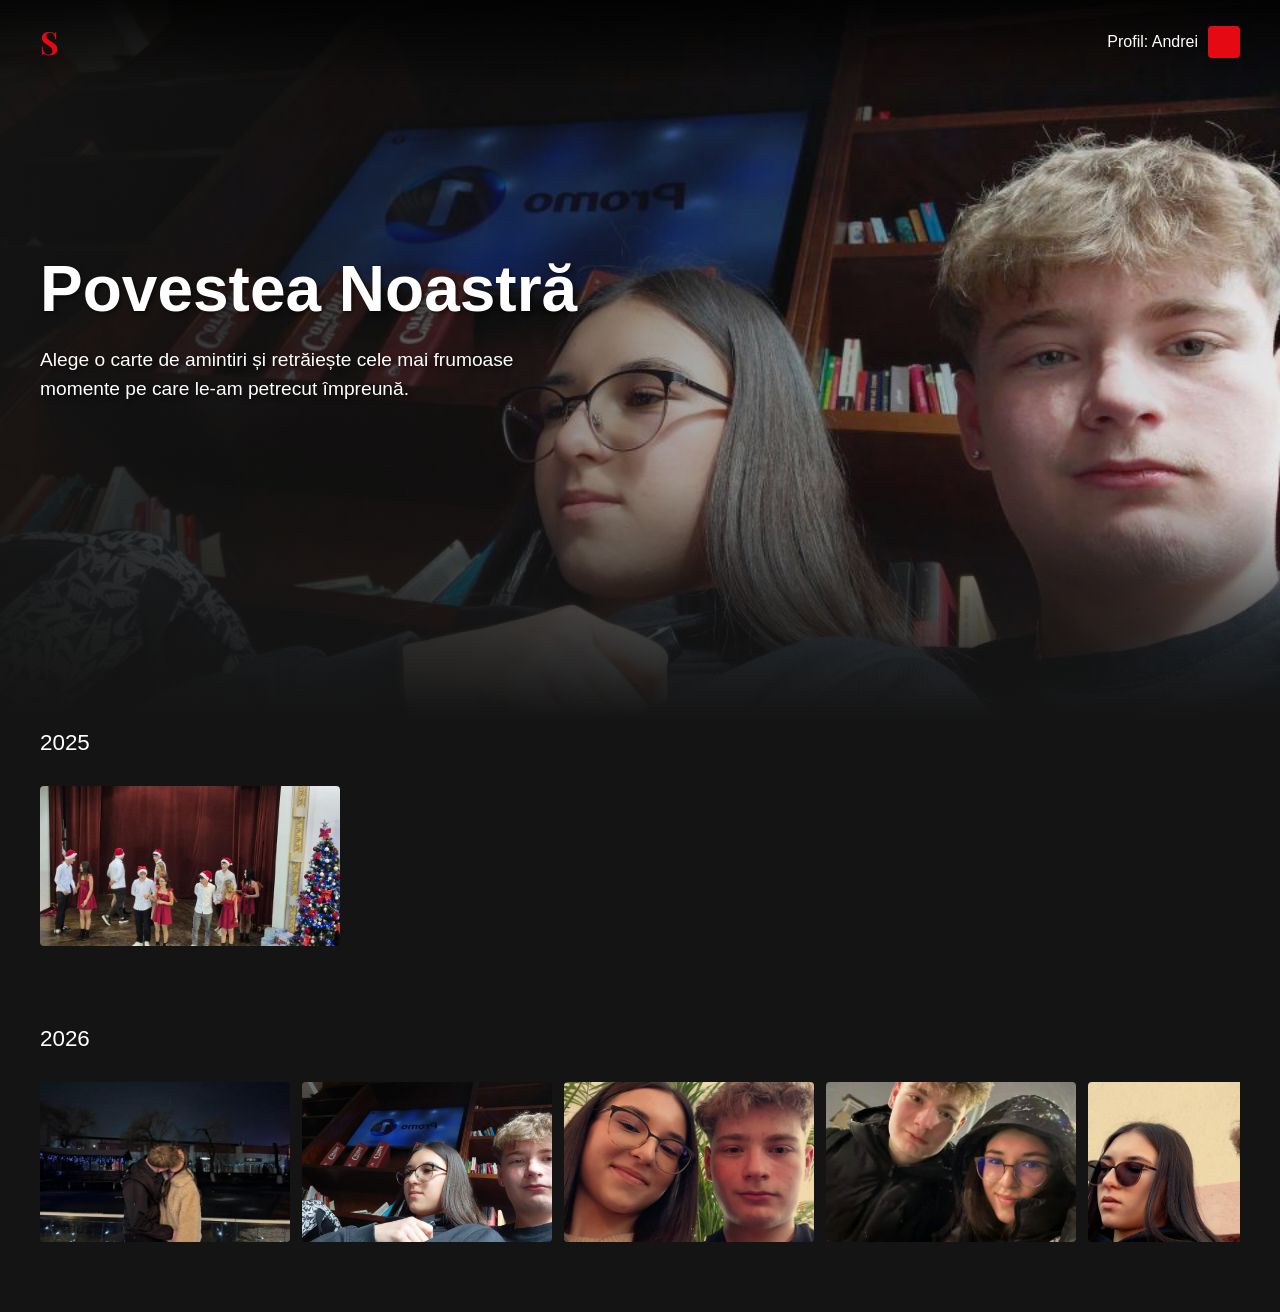
<file: index.html>
﻿<!DOCTYPE html>
<html lang="ro">
<head>
    <meta charset="UTF-8">
    <meta name="viewport" content="width=device-width, initial-scale=1.0">
    <title>Sonia & Andrei - Amintirile Noastre</title>
    <link rel="stylesheet" href="netflix.css">
    <link rel="preconnect" href="https://fonts.googleapis.com">
    <link rel="preconnect" href="https://fonts.gstatic.com" crossorigin>
    <link href="https://fonts.googleapis.com/css2?family=Netflix+Sans:wght@400;500;700&family=Playfair+Display:wght@700&display=swap" rel="stylesheet">
</head>
<body>

<div id="intro-container" class="intro-container">
<!-- Edit the letter attr to: N, E, T, F, L, I or X -->
   <netflixintro letter="N">
    <div class="helper-1">
      <div class="effect-brush">
        <span class="fur-31"></span>
        <span class="fur-30"></span>
        <span class="fur-29"></span>
        <span class="fur-28"></span>
        <span class="fur-27"></span>
        <span class="fur-26"></span>
        <span class="fur-25"></span>
        <span class="fur-24"></span>
        <span class="fur-23"></span>
        <span class="fur-22"></span>
        <span class="fur-21"></span>
        <span class="fur-20"></span>
        <span class="fur-19"></span>
        <span class="fur-18"></span>
        <span class="fur-17"></span>
        <span class="fur-16"></span>
        <span class="fur-15"></span>
        <span class="fur-14"></span>
        <span class="fur-13"></span>
        <span class="fur-12"></span>
        <span class="fur-11"></span>
        <span class="fur-10"></span>
        <span class="fur-9"></span>
        <span class="fur-8"></span>
        <span class="fur-7"></span>
        <span class="fur-6"></span>
        <span class="fur-5"></span>
        <span class="fur-4"></span>
        <span class="fur-3"></span>
        <span class="fur-2"></span>
        <span class="fur-1"></span>
      </div>
      <div class="effect-lumieres">
        <span class="lamp-1"></span>
        <span class="lamp-2"></span>
        <span class="lamp-3"></span>
        <span class="lamp-4"></span>
        <span class="lamp-5"></span>
        <span class="lamp-6"></span>
        <span class="lamp-7"></span>
        <span class="lamp-8"></span>
        <span class="lamp-9"></span>
        <span class="lamp-10"></span>
        <span class="lamp-11"></span>
        <span class="lamp-12"></span>
        <span class="lamp-13"></span>
        <span class="lamp-14"></span>
        <span class="lamp-15"></span>
        <span class="lamp-16"></span>
        <span class="lamp-17"></span>
        <span class="lamp-18"></span>
        <span class="lamp-19"></span>
        <span class="lamp-20"></span>
        <span class="lamp-21"></span>
        <span class="lamp-22"></span>
        <span class="lamp-23"></span>
        <span class="lamp-24"></span>
        <span class="lamp-25"></span>
        <span class="lamp-26"></span>
        <span class="lamp-27"></span>
        <span class="lamp-28"></span>
      </div>
    </div>
    <div class="helper-2">
      <div class="effect-brush">
        <span class="fur-31"></span>
        <span class="fur-30"></span>
        <span class="fur-29"></span>
        <span class="fur-28"></span>
        <span class="fur-27"></span>
        <span class="fur-26"></span>
        <span class="fur-25"></span>
        <span class="fur-24"></span>
        <span class="fur-23"></span>
        <span class="fur-22"></span>
        <span class="fur-21"></span>
        <span class="fur-20"></span>
        <span class="fur-19"></span>
        <span class="fur-18"></span>
        <span class="fur-17"></span>
        <span class="fur-16"></span>
        <span class="fur-15"></span>
        <span class="fur-14"></span>
        <span class="fur-13"></span>
        <span class="fur-12"></span>
        <span class="fur-11"></span>
        <span class="fur-10"></span>
        <span class="fur-9"></span>
        <span class="fur-8"></span>
        <span class="fur-7"></span>
        <span class="fur-6"></span>
        <span class="fur-5"></span>
        <span class="fur-4"></span>
        <span class="fur-3"></span>
        <span class="fur-2"></span>
        <span class="fur-1"></span>
      </div>
    </div>
    <div class="helper-3">
      <div class="effect-brush">
        <span class="fur-31"></span>
        <span class="fur-30"></span>
        <span class="fur-29"></span>
        <span class="fur-28"></span>
        <span class="fur-27"></span>
        <span class="fur-26"></span>
        <span class="fur-25"></span>
        <span class="fur-24"></span>
        <span class="fur-23"></span>
        <span class="fur-22"></span>
        <span class="fur-21"></span>
        <span class="fur-20"></span>
        <span class="fur-19"></span>
        <span class="fur-18"></span>
        <span class="fur-17"></span>
        <span class="fur-16"></span>
        <span class="fur-15"></span>
        <span class="fur-14"></span>
        <span class="fur-13"></span>
        <span class="fur-12"></span>
        <span class="fur-11"></span>
        <span class="fur-10"></span>
        <span class="fur-9"></span>
        <span class="fur-8"></span>
        <span class="fur-7"></span>
        <span class="fur-6"></span>
        <span class="fur-5"></span>
        <span class="fur-4"></span>
        <span class="fur-3"></span>
        <span class="fur-2"></span>
        <span class="fur-1"></span>
      </div>
    </div>
    <div class="helper-4">
      <div class="effect-brush">
        <span class="fur-31"></span>
        <span class="fur-30"></span>
        <span class="fur-29"></span>
        <span class="fur-28"></span>
        <span class="fur-27"></span>
        <span class="fur-26"></span>
        <span class="fur-25"></span>
        <span class="fur-24"></span>
        <span class="fur-23"></span>
        <span class="fur-22"></span>
        <span class="fur-21"></span>
        <span class="fur-20"></span>
        <span class="fur-19"></span>
        <span class="fur-18"></span>
        <span class="fur-17"></span>
        <span class="fur-16"></span>
        <span class="fur-15"></span>
        <span class="fur-14"></span>
        <span class="fur-13"></span>
        <span class="fur-12"></span>
        <span class="fur-11"></span>
        <span class="fur-10"></span>
        <span class="fur-9"></span>
        <span class="fur-8"></span>
        <span class="fur-7"></span>
        <span class="fur-6"></span>
        <span class="fur-5"></span>
        <span class="fur-4"></span>
        <span class="fur-3"></span>
        <span class="fur-2"></span>
        <span class="fur-1"></span>
      </div>
    </div>
  </netflixintro>
</div>


    <!-- Main Content (Netflix Menu) -->
    <div id="main-content" class="main-content hidden">
        <!-- Navbar -->
        <header class="navbar">
            <a href="book1.html" class="nav-logo">S</a>
            <div class="nav-profile">
                <span>Profil: Andrei</span>
                <div class="profile-icon"></div>
            </div>
        </header>

        <!-- Hero Section -->
        <div class="hero">
            <div class="hero-content">
                <h1 class="hero-title">Povestea Noastră</h1>
                <p class="hero-description">Alege o carte de amintiri și retrăiește cele mai frumoase momente pe care le-am petrecut împreună.</p>
            </div>
            <div class="hero-fade-bottom"></div>
        </div>

        <!-- Cards Section -->
        <!-- Row 2025 -->
        <div class="row">
            <h2 class="row-title">2025</h2>
            <div class="cards-container">
                <div class="movie-card">
                    <img src="poza5.jpg" alt="19.XII.2025" class="card-img">
                    <div class="card-info">
                        <h3>Primul Craciun</h3>
                        <p class="match-score">19.XII.2025</p>
                        <p class="memory-text">Încă de la început am simțit că între noi e ceva ce nu se întâlnește la tot pasul. Ne-am învățat unul pe altul cu răbdare, trecând prin toate...</p>
                    </div>
                </div>
            </div>
        </div>

        <!-- Row 2026 -->
        <div class="row">
            <h2 class="row-title">2026</h2>
            <div class="cards-container">
                <div class="movie-card">
                    <img src="poza1.jpg" alt="23.I.2026" class="card-img">
                    <div class="card-info">
                        <h3>Un nou inceput</h3>
                        <p class="match-score">23.I.2026</p>
                        <p class="memory-text">Îmi aduc aminte cu drag și acum de momentele astea minunate ale noastre. Mă uit la pozele noastre și realizez cât de mult contează clipele astea mici pentru mine care imi amintesc ca locul meu preferat este langa tine.</p>
                    </div>
                </div>
                <div class="movie-card">
                    <img src="poza2.jpg" alt="12.II.2026" class="card-img">
                    <div class="card-info">
                        <h3>Locul meu preferat</h3>
                        <p class="match-score">12.II.2026</p>
                        <p class="memory-text">Nu contează neapărat unde suntem sau ce facem, ci faptul că suntem împreună. Tu ești "acasă" pentru mine.</p>
                    </div>
                </div>
                <div class="movie-card">
                    <img src="poza3.jpg" alt="13.II.2026" class="card-img">
                    <div class="card-info">
                        <h3>Doar noi doi</h3>
                        <p class="match-score">13.II.2026</p>
                        <p class="memory-text">Te iubesc, Sonia! Mai mult ca ieri, dar clar mai puțin ca mâine! ❤️</p>
                    </div>
                </div>
                <div class="movie-card">
                    <img src="poza4.jpg" alt="20.II.2026" class="card-img">
                    <div class="card-info">
                        <h3>Viitorul nostru</h3>
                        <p class="match-score">20.II.2026</p>
                        <p class="memory-text">Și povestea continuă... Abia aștept să umplem cartea cu amintiri.</p>
                    </div>
                </div>
                
                
                <div class="movie-card">
                    <img src="poza8.jpg" alt="Poza 8" class="card-img">
                    <div class="card-info">
                        <h3>Amintire noua</h3>
                        <p class="match-score">2026</p>
                        <p class="memory-text">Momente de neuitat...</p>
                    </div>
                </div>
                <div class="movie-card">
                    <img src="poza9.jpg" alt="Poza 9" class="card-img">
                    <div class="card-info">
                        <h3>Amintire noua</h3>
                        <p class="match-score">2026</p>
                        <p class="memory-text">Cea mai recentă amintire adăugată pentru povestea noastră.</p>
                    </div>
                </div>
                <div class="movie-card va-urma-card">
                    <div class="card-info va-urma-info">
                        <h3 class="va-urma-text">Va urma..</h3>
                    </div>
                </div>
            </div>
        </div></div>

    <script src="netflix.js"></script>
</body>
</html>
</file>
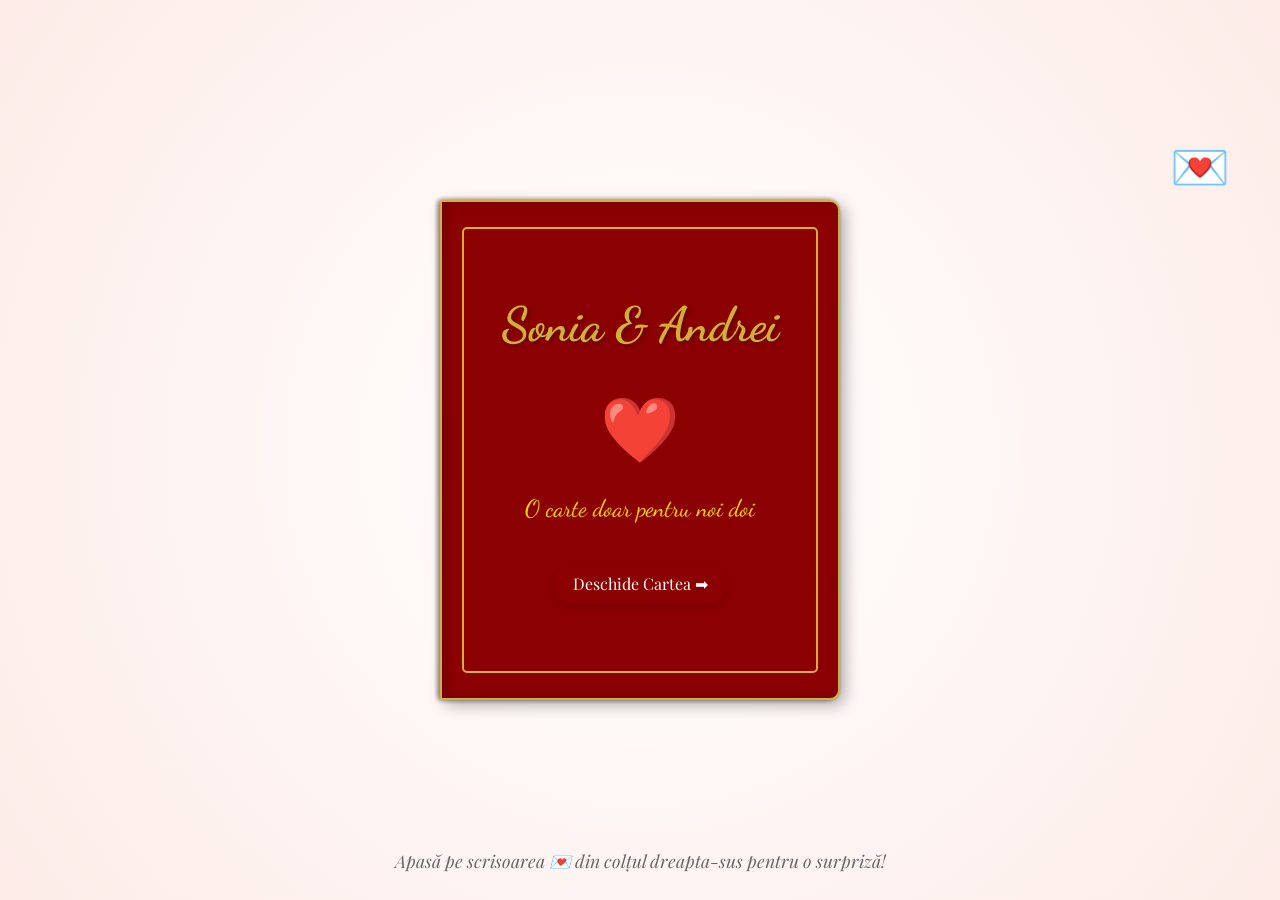
<file: book1.html>
<!DOCTYPE html>
<html lang="ro">

<head>
    <meta charset="UTF-8">
    <meta name="viewport" content="width=device-width, initial-scale=1.0">
    <meta name="description" content="O colecție de amintiri prețioase.">
    <title>Pentru Iubirea Mea</title>
    <link rel="stylesheet" href="style.css?v=2">
    <link rel="preconnect" href="https://fonts.googleapis.com">
    <link rel="preconnect" href="https://fonts.gstatic.com" crossorigin>
    <link
        href="https://fonts.googleapis.com/css2?family=Dancing+Script:wght@700&family=Playfair+Display:ital,wght@0,400;0,700;1,400&display=swap"
        rel="stylesheet">
</head>

<body>

    <!-- Overlay pentru invitatia la date -->
    <div id="surprise-overlay" class="surprise-overlay hidden" data-nosnippet="true">
        <div class="surprise-content invitation-card">
            <h1 class="love-text">Date!!!!</h1>
            <div class="invitation-details">
                <p class="love-subtext">Doar noi doi</p>
                <p class="date-highlight">📅 Data: 26 Februarie 2026</p>
                <p class="date-highlight">⏰ Ora : 13:00</p>
                <p class="date-highlight">🌎 Locatia : Cinema si casa vranceana</p>
                <p class="plan-text">Cele mai bune locuri rezervate</p>
                <p class="plan-text">Ce zici? ❤️</p>
            </div>
            <button id="close-surprise" class="btn">Da normal!!!</button>
        </div>
        <div id="hearts-container"></div>
    </div>

    <div class="main-container">
        <!-- Scrisoarea / Invitatia -->
        <button id="magic-btn" class="magic-btn" title="Deschide scrisoarea!">💌</button>

        <div class="book-container">
            <div class="book" id="book">

                <!-- Foaia 1 : Coperta Față / Interior Copertă -->
                <div class="page" id="leaf1">
                    <div class="front page-content cover-front">
                        <h1>Sonia & Andrei</h1>
                        <div class="cover-decoration">❤️</div>
                        <p class="subtitle">O carte doar pentru noi doi</p>
                        <button class="next-btn" onclick="turnPage(1)">Deschide Cartea ➡</button>
                    </div>
                    <div class="back page-content">
                        <h2>Prima noastră ieșire...</h2>
                        <p>Totul a inceput simplu, si usor, nu a fost nimic fortat ceea ce m a facut sa ma indragostesc
                            pana peste cap de tine de la inceput</p>
                        <p>Când mă uit la pozele astea din prima zi, văd cât de mult am crescut amândoi și cât de
                            frumoasa
                            este povestea noastră.</p>
                        <div class="decorative-line"></div>
                        <p class="date">Primele amintiri impreuna.</p>
                    </div>
                </div>

                <!-- Foaia 2 : Prima noastra iesire -->
                <div class="page" id="leaf2">
                    <div class="front page-content">
                        <h2 style="margin-bottom: 5px;">Așa am început</h2>
                        <div class="double-polaroid-container">
                            <div class="polaroid polaroid-tilt-left small-polaroid">
                                <img src="poza6.jpeg" alt="Poza 6" class="memory-img small-img" id="img6">
                            </div>
                            <div class="polaroid polaroid-tilt-right small-polaroid">
                                <img src="poza7.jpeg" alt="Poza 7" class="memory-img small-img" id="img7">
                                <div class="caption">09.IX.2025</div>
                            </div>
                        </div>
                        <div class="page-controls">
                            <button class="prev-btn" onclick="turnBack(1)">⬅ Înapoi</button>
                            <button class="next-btn" onclick="turnPage(2)">Următoarea ➡</button>
                        </div>
                    </div>
                    <div class="back page-content">
                        <h2>Povestea Noastră...</h2>
                        <p>Aici voiam să las ceva drăguț scris pentru tine. Sincer, nici nu prea știu cum să încep.</p>
                        <p>Când mă uit înapoi la toate momentele noastre, îmi dau seama cât de norocos sunt să te am.
                            Ești cel mai bun lucru care mi s-a întâmplat.</p>
                        <div class="decorative-line"></div>
                        <p class="date">De la prima noastră ieșire până la o gramada de amintiri împreună.</p>
                    </div>
                </div>

                <!-- Foaia 3 : Primele Ierni -->
                <div class="page" id="leaf3">
                    <div class="front page-content">
                        <h2>Primul Craciun</h2>
                        <div class="polaroid">
                            <img src="poza5.jpg" alt="Poza 5" class="memory-img" id="img5">
                            <div class="caption">19.XII.2025</div>
                        </div>
                        <div class="page-controls">
                            <button class="prev-btn" onclick="turnBack(2)">⬅ Înapoi</button>
                            <button class="next-btn" onclick="turnPage(3)">Următoarea ➡</button>
                        </div>
                    </div>
                    <div class="back page-content text-page">
                        <p>Încă de la început am simțit că între noi e ceva ce nu se întâlnește la tot pasul. Ne-am
                            învățat unul pe altul cu răbdare, trecând prin toate, de la primele emoții până la
                            maturitatea de azi..</p>
                        <br>
                        <p>Aici este o amintire de când ne-am împăcat si am decis sa ne continuam povestea impreuna, cum
                            eram inainte</p>

                        <p class="date">Pacat ca nu a fost noro aici)).</p>
                    </div>
                </div>

                <!-- Foaia 4 : In bataia fulgilor -->
                <div class="page" id="leaf4">
                    <div class="front page-content">
                        <h2>Un nou inceput</h2>
                        <div class="polaroid">
                            <img src="poza1.jpg" alt="Poza 1" class="memory-img" id="img1">
                            <div class="caption">23.I.2026</div>
                        </div>
                        <div class="page-controls">
                            <button class="prev-btn" onclick="turnBack(3)">⬅ Înapoi</button>
                            <button class="next-btn" onclick="turnPage(4)">Următoarea ➡</button>
                        </div>
                    </div>
                    <div class="back page-content text-page">
                        <p>Îmi aduc aminte cu drag și acum de momentele astea minunate ale noastre. Mă uit la pozele
                            noastre și realizez cât de mult contează clipele astea mici pentru mine care imi amintesc ca
                            locul meu preferat este langa tine.</p>


                    </div>
                </div>

                <!-- Foaia 5 : Momente de liniste -->
                <div class="page" id="leaf5">
                    <div class="front page-content">
                        <h2>Locul meu preferat</h2>
                        <div class="polaroid">
                            <img src="poza2.jpg" alt="Poza 2" class="memory-img" id="img2">
                            <div class="caption">12.II.2026</div>
                        </div>
                        <div class="page-controls">
                            <button class="prev-btn" onclick="turnBack(4)">⬅ Înapoi</button>
                            <button class="next-btn" onclick="turnPage(5)">Următoarea ➡</button>
                        </div>
                    </div>
                    <div class="back page-content text-page">
                        <br>
                        <p>Nu contează neapărat unde suntem sau ce facem, ci faptul că suntem împreună. Tu ești "acasă"
                            pentru mine.</p>
                        <div class="hearts-illustration">💕</div>
                    </div>
                </div>

                <!-- Foaia 6 : Zambete de iarna -->
                <div class="page" id="leaf6">
                    <div class="front page-content">
                        <h2>Doar noi doi</h2>
                        <div class="polaroid">
                            <img src="poza3.jpg" alt="Poza 3" class="memory-img" id="img3">
                            <div class="caption">13.II.2026</div>
                        </div>
                        <div class="page-controls">
                            <button class="prev-btn" onclick="turnBack(5)">⬅ Înapoi</button>
                            <button class="next-btn" onclick="turnPage(6)">Următoarea ➡</button>
                        </div>
                    </div>
                    <div class="back page-content text-page">
                        <p>Te iubesc, Sonia!</p>
                        <br>
                        <p>Mai mult ca ieri, dar clar mai puțin ca mâine! ❤️</p>
                        <div class="hearts-illustration">✨</div>
                    </div>
                </div>

                <!-- Foaia 7 : Incheiere / Coperta Spate -->
                <div class="page" id="leaf7">
                    <div class="front page-content">
                        <h2>Viitorul nostru</h2>
                        <p class="final-text">Și povestea continuă... Abia aștept să umplem cartea cu amintiri.</p>
                        <div class="polaroid small">
                            <img src="poza4.jpg" alt="Poza 4" class="memory-img" id="img4">
                            <div class="caption">20.II.2026</div>
                        </div>
                        <div class="page-controls">
                            <button class="prev-btn" onclick="turnBack(6)">⬅ Înapoi</button>
                            <button class="next-btn" onclick="turnPage(7)">Următoarea ➡</button>
                        </div>
                    </div>
                    <div class="back page-content cover-back">
                        <div class="cover-decoration">💓</div>
                        <h3>Facut cu dragoste pentru iubirea mea</h3>
                        <br><br>
                        <button class="next-btn" onclick="resetBook()">De la început ↺</button>
                    </div>
                </div>

            </div>
        </div>
    </div>

    <!-- Instructions for user to add photos -->
    <div class="photo-instructions">
        <p>Apasă pe scrisoarea 💌 din colțul dreapta-sus pentru o surpriză!</p>
    </div>

    <script src="script.js"></script>
</body>

</html>
</file>
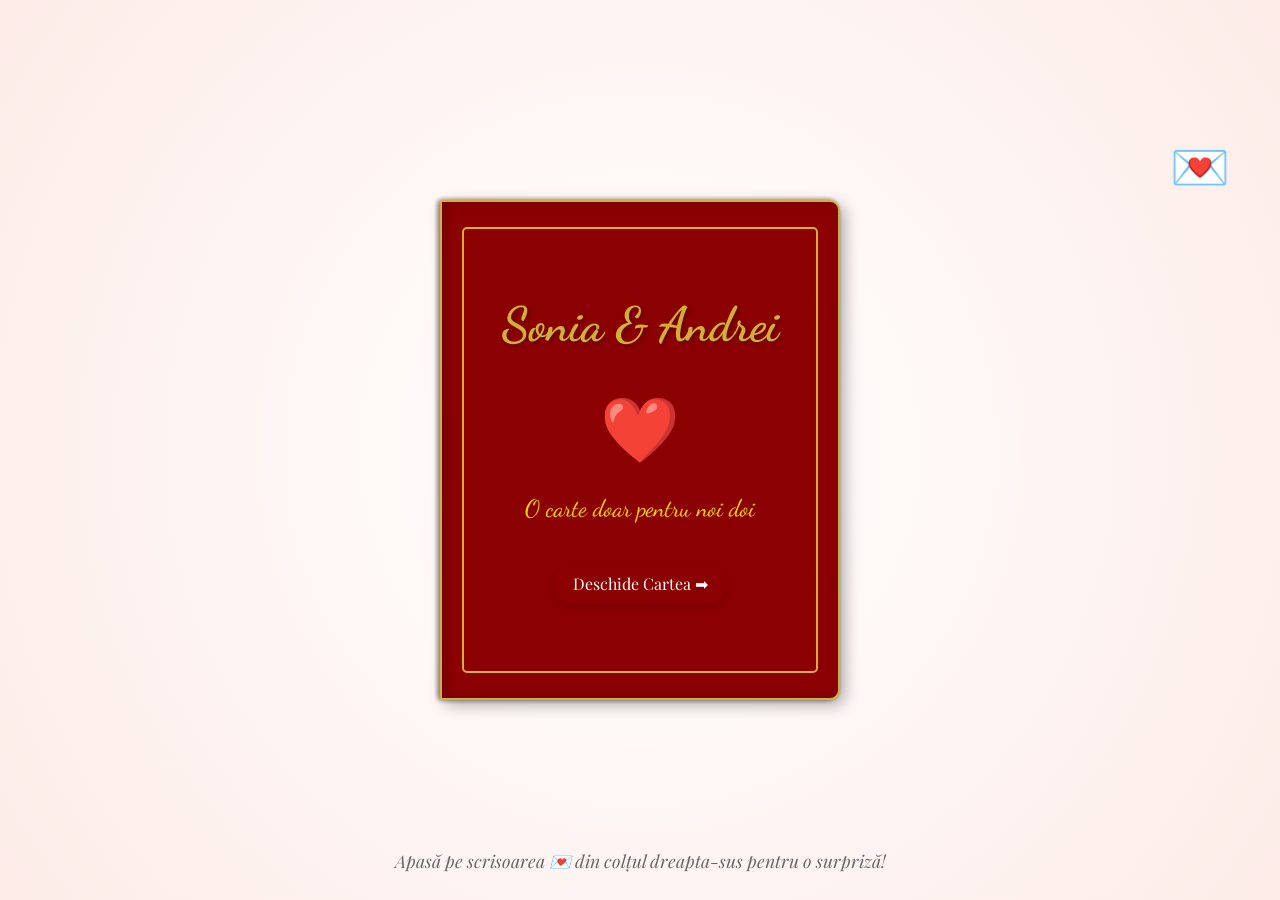
<file: book2.html>
<!DOCTYPE html>
<html lang="ro">

<head>
    <meta charset="UTF-8">
    <meta name="viewport" content="width=device-width, initial-scale=1.0">
    <meta name="description" content="O colecție de amintiri prețioase.">
    <title>Pentru Iubirea Mea</title>
    <link rel="stylesheet" href="style.css?v=2">
    <link rel="preconnect" href="https://fonts.googleapis.com">
    <link rel="preconnect" href="https://fonts.gstatic.com" crossorigin>
    <link
        href="https://fonts.googleapis.com/css2?family=Dancing+Script:wght@700&family=Playfair+Display:ital,wght@0,400;0,700;1,400&display=swap"
        rel="stylesheet">
</head>

<body>

    <!-- Overlay pentru invitatia la date -->
    <div id="surprise-overlay" class="surprise-overlay hidden" data-nosnippet="true">
        <div class="surprise-content invitation-card">
            <h1 class="love-text">Date!!!!</h1>
            <div class="invitation-details">
                <p class="love-subtext">Doar noi doi</p>
                <p class="date-highlight">📅 Data: 26 Februarie 2026</p>
                <p class="date-highlight">⏰ Ora : 13:00</p>
                <p class="date-highlight">🌎 Locatia : Cinema si casa vranceana</p>
                <p class="plan-text">Cele mai bune locuri rezervate</p>
                <p class="plan-text">Ce zici? ❤️</p>
            </div>
            <button id="close-surprise" class="btn">Da normal!!!</button>
        </div>
        <div id="hearts-container"></div>
    </div>

    <div class="main-container">
        <!-- Scrisoarea / Invitatia -->
        <button id="magic-btn" class="magic-btn" title="Deschide scrisoarea!">💌</button>

        <div class="book-container">
            <div class="book" id="book">

                <!-- Foaia 1 : Coperta Față / Interior Copertă -->
                <div class="page" id="leaf1">
                    <div class="front page-content cover-front">
                        <h1>Sonia & Andrei</h1>
                        <div class="cover-decoration">❤️</div>
                        <p class="subtitle">O carte doar pentru noi doi</p>
                        <button class="next-btn" onclick="turnPage(1)">Deschide Cartea ➡</button>
                    </div>
                    <div class="back page-content">
                        <h2>Prima noastră ieșire...</h2>
                        <p>Totul a inceput simplu, si usor, nu a fost nimic fortat ceea ce m a facut sa ma indragostesc
                            pana peste cap de tine de la inceput</p>
                        <p>Când mă uit la pozele astea din prima zi, văd cât de mult am crescut amândoi și cât de
                            frumoasa
                            este povestea noastră.</p>
                        <div class="decorative-line"></div>
                        <p class="date">Primele amintiri impreuna.</p>
                    </div>
                </div>

                <!-- Foaia 2 : Prima noastra iesire -->
                <div class="page" id="leaf2">
                    <div class="front page-content">
                        <h2 style="margin-bottom: 5px;">Așa am început</h2>
                        <div class="double-polaroid-container">
                            <div class="polaroid polaroid-tilt-left small-polaroid">
                                <img src="poza6.jpeg" alt="Poza 6" class="memory-img small-img" id="img6">
                            </div>
                            <div class="polaroid polaroid-tilt-right small-polaroid">
                                <img src="poza7.jpeg" alt="Poza 7" class="memory-img small-img" id="img7">
                                <div class="caption">09.IX.2024</div>
                            </div>
                        </div>
                        <div class="page-controls">
                            <button class="prev-btn" onclick="turnBack(1)">⬅ Înapoi</button>
                            <button class="next-btn" onclick="turnPage(2)">Următoarea ➡</button>
                        </div>
                    </div>
                    <div class="back page-content">
                        <h2>Povestea Noastră...</h2>
                        <p>Aici voiam să las ceva drăguț scris pentru tine. Sincer, nici nu prea știu cum să încep.</p>
                        <p>Când mă uit înapoi la toate momentele noastre, îmi dau seama cât de norocos sunt să te am.
                            Ești cel mai bun lucru care mi s-a întâmplat.</p>
                        <div class="decorative-line"></div>
                        <p class="date">De la prima noastră ieșire până la o gramada de amintiri împreună.</p>
                    </div>
                </div>

                <!-- Foaia 3 : Primele Ierni -->
                <div class="page" id="leaf3">
                    <div class="front page-content">
                        <h2>Primul Craciun</h2>
                        <div class="polaroid">
                            <img src="poza5.jpg" alt="Poza 5" class="memory-img" id="img5">
                            <div class="caption">19.XII.2025</div>
                        </div>
                        <div class="page-controls">
                            <button class="prev-btn" onclick="turnBack(2)">⬅ Înapoi</button>
                            <button class="next-btn" onclick="turnPage(3)">Următoarea ➡</button>
                        </div>
                    </div>
                    <div class="back page-content text-page">
                        <p>Încă de la început am simțit că între noi e ceva ce nu se întâlnește la tot pasul. Ne-am
                            învățat unul pe altul cu răbdare, trecând prin toate, de la primele emoții până la
                            maturitatea de azi..</p>
                        <br>
                        <p>Aici este o amintire de când ne-am împăcat si am decis sa ne continuam povestea impreuna, cum
                            eram inainte</p>

                        <p class="date">Pacat ca nu a fost noro aici)).</p>
                    </div>
                </div>

                <!-- Foaia 4 : In bataia fulgilor -->
                <div class="page" id="leaf4">
                    <div class="front page-content">
                        <h2>Un nou inceput</h2>
                        <div class="polaroid">
                            <img src="poza1.jpg" alt="Poza 1" class="memory-img" id="img1">
                            <div class="caption">23.I.2026</div>
                        </div>
                        <div class="page-controls">
                            <button class="prev-btn" onclick="turnBack(3)">⬅ Înapoi</button>
                            <button class="next-btn" onclick="turnPage(4)">Următoarea ➡</button>
                        </div>
                    </div>
                    <div class="back page-content text-page">
                        <p>Îmi aduc aminte cu drag și acum de momentele astea minunate ale noastre. Mă uit la pozele
                            noastre și realizez cât de mult contează clipele astea mici pentru mine care imi amintesc ca
                            locul meu preferat este langa tine.</p>


                    </div>
                </div>

                <!-- Foaia 5 : Momente de liniste -->
                <div class="page" id="leaf5">
                    <div class="front page-content">
                        <h2>Locul meu preferat</h2>
                        <div class="polaroid">
                            <img src="poza2.jpg" alt="Poza 2" class="memory-img" id="img2">
                            <div class="caption">12.II.2026</div>
                        </div>
                        <div class="page-controls">
                            <button class="prev-btn" onclick="turnBack(4)">⬅ Înapoi</button>
                            <button class="next-btn" onclick="turnPage(5)">Următoarea ➡</button>
                        </div>
                    </div>
                    <div class="back page-content text-page">
                        <br>
                        <p>Nu contează neapărat unde suntem sau ce facem, ci faptul că suntem împreună. Tu ești "acasă"
                            pentru mine.</p>
                        <div class="hearts-illustration">💕</div>
                    </div>
                </div>

                <!-- Foaia 6 : Zambete de iarna -->
                <div class="page" id="leaf6">
                    <div class="front page-content">
                        <h2>Doar noi doi</h2>
                        <div class="polaroid">
                            <img src="poza3.jpg" alt="Poza 3" class="memory-img" id="img3">
                            <div class="caption">13.II.2026</div>
                        </div>
                        <div class="page-controls">
                            <button class="prev-btn" onclick="turnBack(5)">⬅ Înapoi</button>
                            <button class="next-btn" onclick="turnPage(6)">Următoarea ➡</button>
                        </div>
                    </div>
                    <div class="back page-content text-page">
                        <p>Te iubesc, Sonia!</p>
                        <br>
                        <p>Mai mult ca ieri, dar clar mai puțin ca mâine! ❤️</p>
                        <div class="hearts-illustration">✨</div>
                    </div>
                </div>

                <!-- Foaia 7 : Incheiere / Coperta Spate -->
                <div class="page" id="leaf7">
                    <div class="front page-content">
                        <h2>Viitorul nostru</h2>
                        <p class="final-text">Și povestea continuă... Abia aștept să umplem cartea cu amintiri.</p>
                        <div class="polaroid small">
                            <img src="poza4.jpg" alt="Poza 4" class="memory-img" id="img4">
                            <div class="caption">20.II.2026</div>
                        </div>
                        <div class="page-controls">
                            <button class="prev-btn" onclick="turnBack(6)">⬅ Înapoi</button>
                            <button class="next-btn" onclick="turnPage(7)">Următoarea ➡</button>
                        </div>
                    </div>
                    <div class="back page-content cover-back">
                        <div class="cover-decoration">💓</div>
                        <h3>Facut cu dragoste pentru iubirea mea</h3>
                        <br><br>
                        <button class="next-btn" onclick="resetBook()">De la început ↺</button>
                    </div>
                </div>

            </div>
        </div>
    </div>

    <!-- Instructions for user to add photos -->
    <div class="photo-instructions">
        <p>Apasă pe scrisoarea 💌 din colțul dreapta-sus pentru o surpriză!</p>
    </div>

    <script src="script.js"></script>
</body>

</html>
</file>
<file: netflix.css>
/* Reset and base styles */
* {
  margin: 0;
  padding: 0;
  box-sizing: border-box;
}

body {
  background-color: #141414;
  /* Netflix dark background */
  color: #fff;
  font-family: 'Netflix Sans', 'Helvetica Neue', Helvetica, Arial, sans-serif;
  overflow-x: hidden;
}

a {
  text-decoration: none;
  color: inherit;
}

/* --- Intro Animation --- */
#intro-container {
  position: fixed;
  top: 0;
  left: 0;
  width: 100vw;
  height: 100vh;
  background-color: #000;
  display: flex;
  justify-content: center;
  align-items: center;
  z-index: 9999;
  flex-direction: row;
  opacity: 1;
  transition: opacity 1s ease-out;
}

.intro-logo {
  display: flex;
  align-items: center;
  justify-content: center;
  gap: 10px;
}

.logo-letter {
  font-family: 'Playfair Display', serif;
  font-size: 8rem;
  font-weight: 700;
  color: #E50914;
  /* Netflix Red */
  opacity: 0;
  transform: scale(0.5);
  animation: zoomInFade 2s forwards;
}

.logo-ampersand {
  font-family: 'Playfair Display', serif;
  font-size: 5rem;
  color: #E50914;
  opacity: 0;
  transform: scale(0.5);
  animation: zoomInFade 2s forwards 0.5s;
}

.logo-letter:first-child {
  animation-delay: 0s;
}

.logo-letter:last-child {
  animation-delay: 1s;
}

@keyframes zoomInFade {
  0% {
    opacity: 0;
    transform: scale(0.5);
  }

  50% {
    opacity: 1;
    transform: scale(1.1);
  }

  100% {
    opacity: 1;
    transform: scale(1);
  }
}

.hidden {
  display: none !important;
}

/* --- Main Content (Netflix Menu) --- */
.main-content {
  min-height: 100vh;
  display: flex;
  flex-direction: column;
}

/* Navbar */
.navbar {
  position: fixed;
  top: 0;
  width: 100%;
  padding: 20px 40px;
  display: flex;
  justify-content: space-between;
  align-items: center;
  z-index: 100;
  background: linear-gradient(to bottom, rgba(0, 0, 0, 0.8) 0%, rgba(0, 0, 0, 0) 100%);
  transition: background-color 0.3s;
}

.nav-logo {
  font-family: 'Playfair Display', serif;
  font-size: 2rem;
  color: #E50914;
  font-weight: 700;
  cursor: pointer;
}

.nav-profile {
  display: flex;
  align-items: center;
  gap: 10px;
  cursor: pointer;
}

.profile-icon {
  width: 32px;
  height: 32px;
  background-color: #E50914;
  /* Placeholder color, can be an image */
  border-radius: 4px;
}

/* Hero Section */
.hero {
  position: relative;
  height: 80vh;
  background-image: url('poza2.jpg');
  /* Using poza2 as hero background */
  background-size: cover;
  background-position: center 20%;
}

.hero::before {
  content: '';
  position: absolute;
  top: 0;
  left: 0;
  width: 100%;
  height: 100%;
  background: linear-gradient(to right, rgba(20, 20, 20, 0.9) 0%, rgba(20, 20, 20, 0.4) 50%, rgba(20, 20, 20, 0.1) 100%);
}

.hero-content {
  position: absolute;
  top: 35%;
  left: 40px;
  max-width: 600px;
  z-index: 10;
}

.hero-title {
  font-size: 4rem;
  font-weight: 700;
  margin-bottom: 20px;
  text-shadow: 2px 2px 4px rgba(0, 0, 0, 0.5);
}

.hero-description {
  font-size: 1.2rem;
  line-height: 1.5;
  text-shadow: 2px 2px 4px rgba(0, 0, 0, 0.5);
  margin-bottom: 20px;
  max-width: 80%;
}

.hero-fade-bottom {
  position: absolute;
  bottom: 0;
  width: 100%;
  height: 15rem;
  background-image: linear-gradient(180deg, transparent, rgba(20, 20, 20, 0.61), #141414);
}

/* Cards Section - The "Movies" */
.row {
  padding: 10px 40px;
  position: relative;
  z-index: 20;
  margin-bottom: 20px;
}
.row:first-of-type {
  margin-top: -100px;
}

.row:first-of-type {
  margin-top: -100px;
}

.row-title {
  font-size: 1.4rem;
  margin-bottom: 10px;
  font-weight: 500;
}

.cards-container {
  display: flex;
  gap: 12px;
  overflow-x: auto;
  padding-bottom: 40px;
  padding-top: 20px;
  scrollbar-width: none;
}

.cards-container::-webkit-scrollbar {
  display: none;
  /* Safari and Chrome */
}

.movie-card {
  position: relative;
  min-width: 250px;
  max-width: 300px;
  flex: 1;
  border-radius: 4px;
  overflow: hidden;
  transition: transform 0.3s ease, box-shadow 0.3s ease;
  cursor: pointer;
  background-color: #2f2f2f;
}

.movie-card:hover {
  transform: scale(1.08) translateY(-10px);
  box-shadow: 0 10px 20px rgba(0, 0, 0, 0.8);
  z-index: 30;
  /* Bring hovered card above others */
}

.card-img {
  width: 100%;
  height: 160px;
  object-fit: cover;
  display: block;
  transition: filter 0.3s;
}

.movie-card:hover .card-img {
  filter: brightness(1.1);
}

.card-info {
  padding: 15px;
  background-color: rgba(24, 24, 24, 0.95);
  position: absolute;
  top: 0;
  left: 0;
  width: 100%;
  height: 100%;
  transform: translateY(100%);
  transition: transform 0.3s ease-in-out;
  display: flex;
  flex-direction: column;
  justify-content: center;
  align-items: center;
  text-align: center;
}

.movie-card:hover .card-info {
  transform: translateY(0);
}

.card-info h3 {
  font-size: 1.1rem;
  margin-bottom: 5px;
  white-space: normal;
  overflow: visible;
  color: #fff;
}

.memory-text {
  font-size: 0.85rem;
  line-height: 1.3;
  color: #d2d2d2;
  margin-top: 8px;
  display: -webkit-box;
  -webkit-line-clamp: 5;
  line-clamp: 5;
  -webkit-box-orient: vertical;
  overflow: hidden;
}

.va-urma-card {
  display: flex;
  align-items: center;
  justify-content: center;
  background-color: #181818;
}

.va-urma-info {
  transform: translateY(0) !important;
  background-color: transparent !important;
}

.va-urma-text {
  font-size: 1.5rem !important;
  color: #fff;
  font-style: italic;
}

.match-score {
  color: #46d369;
  /* Netflix green match text */
  font-size: 0.9rem;
  font-weight: 700;
}

/* Responsive adjustments */
@media (max-width: 768px) {
  .hero-title {
    font-size: 2.5rem;
  }

  .hero-content {
    left: 20px;
  }

  .navbar {
    padding: 15px 20px;
  }

  .row {
    padding: 20px;
  }

  .movie-card {
    min-width: 200px;
  }

  /* On mobile, keep card info visible since there's no hover */
  .card-info {
    transform: translateY(0);
    position: relative;
  }

  .card-img {
    height: 120px;
  }

  .movie-card:hover {
    transform: scale(1.02);
    /* Less zoom on mobile */
  }
}

html,
body {
  margin: 0;
  padding: 0;
  width: 100%;
  height: 100%;
}

#intro-container {
  display: flex;
  flex-direction: column;
  justify-content: center;
  align-items: center;
  width: 100%;
  height: 100%;
  background-color: #000000;
  overflow: hidden;
}

#intro-container netflixintro {
  display: block;
  position: relative;
  width: 300px;
  height: 300px;
  overflow: hidden;
  animation-name: zoom-in;
  animation-delay: 0.5s;
  animation-duration: 3.5s;
  animation-timing-function: ease-in;
  animation-fill-mode: forwards;
  background-size: 4000px;
  background-position: -1950px 0;
}

#intro-container netflixintro::before {
  content: "";
  position: absolute;
  display: block;
  background-color: #000000;
  width: 150%;
  height: 30%;
  left: -25%;
  bottom: -27%;
  border-radius: 50%;
  z-index: 5;
  transform-origin: left center;
  background-size: 4000px;
  background-position: -1950px 0;
}

#intro-container netflixintro[letter=N] {
  transform-origin: 30% center;
}

#intro-container netflixintro[letter=N] .helper-1 {
  width: 19.5%;
  height: 100%;
  background-color: rgba(228, 9, 19, 0.5);
  left: 22.4%;
  top: 0;
  transform: rotate(180deg);
  animation-name: fading-lumieres-box;
  animation-duration: 2s;
  animation-delay: 0.6s;
  animation-fill-mode: forwards;
}

#intro-container netflixintro[letter=N] .helper-1 .effect-brush {
  animation-name: brush-moving;
  animation-duration: 2.5s;
  animation-fill-mode: forwards;
  animation-delay: 1.2s;
}

#intro-container netflixintro[letter=N] .helper-1 .effect-brush [class*=fur-] {
  bottom: 0;
  height: 40%;
}

#intro-container netflixintro[letter=N] .helper-3 {
  width: 19%;
  height: 150%;
  left: 40.5%;
  top: -25%;
  transform: rotate(-19.5deg);
  box-shadow: 0px 0px 35px -12px rgba(0, 0, 0, 0.4);
  overflow: hidden;
}

#intro-container netflixintro[letter=N] .helper-3 .effect-brush {
  animation-name: brush-moving;
  animation-duration: 2s;
  animation-fill-mode: forwards;
  animation-delay: 0.8s;
}

#intro-container netflixintro[letter=N] .helper-2 {
  width: 19.5%;
  height: 100%;
  left: 57.8%;
  top: 0;
  transform: rotate(180deg);
  overflow: hidden;
}

#intro-container netflixintro[letter=N] .helper-2 .effect-brush {
  animation-name: brush-moving;
  animation-duration: 2s;
  animation-fill-mode: forwards;
  animation-delay: 0.5s;
}

#intro-container netflixintro[letter=E] {
  transform-origin: 30% center;
}

#intro-container netflixintro[letter=E] .helper-1 {
  width: 19.5%;
  height: 100%;
  background-color: rgba(228, 9, 19, 0.5);
  left: 22%;
  top: 0;
  transform: rotate(180deg);
  animation-name: fading-lumieres-box;
  animation-duration: 2s;
  animation-delay: 0.6s;
  animation-fill-mode: forwards;
}

#intro-container netflixintro[letter=E] .helper-1 .effect-brush {
  animation-name: brush-moving;
  animation-duration: 2.5s;
  animation-fill-mode: forwards;
  animation-delay: 1.2s;
}

#intro-container netflixintro[letter=E] .helper-1 .effect-brush [class*=fur-] {
  bottom: 0;
  height: 40%;
}

#intro-container netflixintro[letter=E] .helper-2 {
  width: 17.5%;
  height: 50%;
  left: 38%;
  top: -49px;
  transform: rotate(270deg);
  overflow: hidden;
}

#intro-container netflixintro[letter=E] .helper-2 .effect-brush {
  animation-name: brush-moving;
  animation-duration: 2s;
  animation-fill-mode: forwards;
  animation-delay: 0.8s;
}

#intro-container netflixintro[letter=E] .helper-3 {
  width: 17%;
  height: 39%;
  left: 33%;
  top: 29%;
  transform: rotate(-90deg);
  box-shadow: 0px 0px 35px -12px rgba(0, 0, 0, 0.4);
  overflow: hidden;
  animation-name: fading-out;
  animation-duration: 2s;
  animation-fill-mode: forwards;
  animation-delay: 1s;
}

#intro-container netflixintro[letter=E] .helper-3 .effect-brush {
  animation-name: brush-moving;
  animation-duration: 2s;
  animation-fill-mode: forwards;
  animation-delay: 0.6s;
}

#intro-container netflixintro[letter=E] .helper-4 {
  width: 17.5%;
  height: 50%;
  left: 38%;
  top: 196px;
  transform: rotate(270deg);
  overflow: hidden;
}

#intro-container netflixintro[letter=E] .helper-4 .effect-brush {
  animation-name: brush-moving;
  animation-duration: 2s;
  animation-fill-mode: forwards;
  animation-delay: 0.4s;
  animation-delay: 0.5s;
}

#intro-container netflixintro[letter=T] {
  transform-origin: center center;
}

#intro-container netflixintro[letter=T] .helper-1 {
  width: 19.5%;
  height: 100%;
  background-color: rgba(228, 9, 19, 0.5);
  left: 38%;
  top: 0;
  transform: rotate(180deg);
  animation-name: fading-lumieres-box;
  animation-duration: 2s;
  animation-delay: 0.6s;
  animation-fill-mode: forwards;
}

#intro-container netflixintro[letter=T] .helper-1 .effect-brush {
  animation-name: brush-moving;
  animation-duration: 2.5s;
  animation-fill-mode: forwards;
  animation-delay: 1s;
}

#intro-container netflixintro[letter=T] .helper-1 .effect-brush [class*=fur-] {
  bottom: 0;
  height: 40%;
}

#intro-container netflixintro[letter=T] .helper-2 {
  width: 17.5%;
  height: 54%;
  left: 39%;
  top: -55px;
  transform: rotate(270deg);
  overflow: hidden;
}

#intro-container netflixintro[letter=T] .helper-2 .effect-brush {
  animation-name: brush-moving;
  animation-duration: 2s;
  animation-fill-mode: forwards;
  animation-delay: 0.5s;
}

#intro-container netflixintro[letter=F] {
  transform-origin: 30% center;
}

#intro-container netflixintro[letter=F] .helper-1 {
  width: 19.5%;
  height: 100%;
  background-color: rgba(228, 9, 19, 0.5);
  left: 22%;
  top: 0;
  transform: rotate(180deg);
  animation-name: fading-lumieres-box;
  animation-duration: 2s;
  animation-delay: 0.6s;
  animation-fill-mode: forwards;
}

#intro-container netflixintro[letter=F] .helper-1 .effect-brush {
  animation-name: brush-moving;
  animation-duration: 2.5s;
  animation-fill-mode: forwards;
  animation-delay: 1.2s;
}

#intro-container netflixintro[letter=F] .helper-1 .effect-brush [class*=fur-] {
  bottom: 0;
  height: 40%;
}

#intro-container netflixintro[letter=F] .helper-2 {
  width: 17.5%;
  height: 50%;
  left: 38%;
  top: -49px;
  transform: rotate(270deg);
  overflow: hidden;
}

#intro-container netflixintro[letter=F] .helper-2 .effect-brush {
  animation-name: brush-moving;
  animation-duration: 2s;
  animation-fill-mode: forwards;
  animation-delay: 0.7s;
}

#intro-container netflixintro[letter=F] .helper-3 {
  width: 17%;
  height: 39%;
  left: 33%;
  top: 29%;
  transform: rotate(-90deg);
  box-shadow: 0px 0px 35px -12px rgba(0, 0, 0, 0.4);
  overflow: hidden;
  animation-name: fading-out;
  animation-duration: 2s;
  animation-fill-mode: forwards;
  animation-delay: 1s;
}

#intro-container netflixintro[letter=F] .helper-3 .effect-brush {
  animation-name: brush-moving;
  animation-duration: 2s;
  animation-fill-mode: forwards;
  animation-delay: 0.5s;
}

#intro-container netflixintro[letter=L] {
  transform-origin: 30% center;
}

#intro-container netflixintro[letter=L] .helper-1 {
  width: 19.5%;
  height: 100%;
  background-color: rgba(228, 9, 19, 0.5);
  left: 22%;
  top: 0;
  transform: rotate(180deg);
  animation-name: fading-lumieres-box;
  animation-duration: 2s;
  animation-delay: 0.6s;
  animation-fill-mode: forwards;
}

#intro-container netflixintro[letter=L] .helper-1 .effect-brush {
  animation-name: brush-moving;
  animation-duration: 2.5s;
  animation-fill-mode: forwards;
  animation-delay: 0.8s;
}

#intro-container netflixintro[letter=L] .helper-1 .effect-brush [class*=fur-] {
  bottom: 0;
  height: 40%;
}

#intro-container netflixintro[letter=L] .helper-2 {
  width: 17.5%;
  height: 50%;
  left: 38%;
  top: 196px;
  transform: rotate(270deg);
  overflow: hidden;
}

#intro-container netflixintro[letter=L] .helper-2 .effect-brush {
  animation-name: brush-moving;
  animation-duration: 2s;
  animation-fill-mode: forwards;
  animation-delay: 0.4s;
}

#intro-container netflixintro[letter=I] {
  transform-origin: center center;
}

#intro-container netflixintro[letter=I] .helper-1 {
  width: 19.5%;
  height: 100%;
  background-color: rgba(228, 9, 19, 0.5);
  left: 38%;
  top: 0;
  transform: rotate(180deg);
  animation-name: fading-lumieres-box;
  animation-duration: 2s;
  animation-delay: 0.6s;
  animation-fill-mode: forwards;
}

#intro-container netflixintro[letter=I] .helper-1 .effect-brush {
  animation-name: brush-moving;
  animation-duration: 2.5s;
  animation-fill-mode: forwards;
  animation-delay: 1s;
}

#intro-container netflixintro[letter=I] .helper-1 .effect-brush [class*=fur-] {
  bottom: 0;
  height: 40%;
}

#intro-container netflixintro[letter=X] {
  transform-origin: center center;
}

#intro-container netflixintro[letter=X] .helper-1 {
  width: 19%;
  height: 150%;
  left: 40.5%;
  top: -25%;
  transform: rotate(-19.5deg);
  animation-name: fading-lumieres-box;
  animation-duration: 2s;
  animation-delay: 0.6s;
  animation-fill-mode: forwards;
}

#intro-container netflixintro[letter=X] .helper-1 .effect-brush {
  animation-name: brush-moving;
  animation-duration: 2.5s;
  animation-fill-mode: forwards;
  animation-delay: 1.2s;
}

#intro-container netflixintro[letter=X] .helper-1 .effect-brush [class*=fur-] {
  bottom: 0;
  height: 40%;
}

#intro-container netflixintro[letter=X] .helper-2 {
  width: 19%;
  height: 150%;
  left: 40.5%;
  top: -25%;
  transform: rotate(19.5deg);
  overflow: hidden;
}

#intro-container netflixintro[letter=X] .helper-2 .effect-brush {
  animation-name: brush-moving;
  animation-duration: 2s;
  animation-fill-mode: forwards;
  animation-delay: 0.5s;
}

#intro-container netflixintro [class*=helper-] {
  position: absolute;
}

#intro-container netflixintro [class*=helper-] .effect-brush {
  position: absolute;
  width: 100%;
  height: 300%;
  top: 0;
  overflow: hidden;
}

#intro-container netflixintro [class*=helper-] .effect-brush::before {
  display: block;
  content: "";
  position: absolute;
  background-color: #e40913;
  width: 100%;
  height: 70%;
  box-shadow: 0px 0px 29px 24px #e40913;
  animation: fadeOutBrush 0.5s ease-in-out forwards 3.8s;
}

@keyframes fadeOutBrush {
  0% { opacity: 1; }
  100% { opacity: 0; }
}

#intro-container netflixintro [class*=helper-] .effect-brush [class*=fur-] {
  display: block;
  position: absolute;
  bottom: 10%;
  height: 30%;
}

#intro-container netflixintro [class*=helper-] .effect-brush .fur-1 {
  left: 0%;
  width: 3.8%;
  background: linear-gradient(to bottom, #e40913 0%, #e40913 15%, rgba(0, 0, 0, 0) 81%, rgba(0, 0, 0, 0) 100%);
}

#intro-container netflixintro [class*=helper-] .effect-brush .fur-2 {
  left: 3.8%;
  width: 2.8%;
  background: linear-gradient(to bottom, #e40913 0%, #e40913 10%, rgba(0, 0, 0, 0) 62%, rgba(0, 0, 0, 0) 100%);
}

#intro-container netflixintro [class*=helper-] .effect-brush .fur-3 {
  left: 6.6%;
  width: 4.8%;
  background: linear-gradient(to bottom, #e40913 0%, #e40913 37%, rgba(0, 0, 0, 0) 100%);
}

#intro-container netflixintro [class*=helper-] .effect-brush .fur-4 {
  left: 11.4%;
  width: 4%;
  background: linear-gradient(to bottom, #e40913 0%, #e40913 23%, rgba(0, 0, 0, 0) 100%);
}

#intro-container netflixintro [class*=helper-] .effect-brush .fur-5 {
  left: 15.4%;
  width: 4%;
  background: linear-gradient(to bottom, #e40913 0%, #e40913 15%, rgba(0, 0, 0, 0) 86%, rgba(0, 0, 0, 0) 100%);
}

#intro-container netflixintro [class*=helper-] .effect-brush .fur-6 {
  left: 19.4%;
  width: 2.5%;
  background: linear-gradient(to bottom, #e40913 0%, #e40913 27%, rgba(0, 0, 0, 0) 89%, rgba(0, 0, 0, 0) 100%);
}

#intro-container netflixintro [class*=helper-] .effect-brush .fur-7 {
  left: 21.9%;
  width: 4%;
  background: linear-gradient(to bottom, #e40913 0%, #e40913 20%, rgba(0, 0, 0, 0) 100%);
}

#intro-container netflixintro [class*=helper-] .effect-brush .fur-8 {
  left: 25.9%;
  width: 2%;
  background: linear-gradient(to bottom, #e40913 0%, #e40913 30%, rgba(0, 0, 0, 0) 100%);
}

#intro-container netflixintro [class*=helper-] .effect-brush .fur-9 {
  left: 27.9%;
  width: 4%;
  background: linear-gradient(to bottom, #e40913 0%, #e40913 35%, rgba(0, 0, 0, 0) 95%, rgba(0, 0, 0, 0) 100%);
}

#intro-container netflixintro [class*=helper-] .effect-brush .fur-10 {
  left: 31.9%;
  width: 3.5%;
  background: linear-gradient(to bottom, #e40913 0%, #e40913 39%, rgba(0, 0, 0, 0) 95%, rgba(0, 0, 0, 0) 100%);
}

#intro-container netflixintro [class*=helper-] .effect-brush .fur-11 {
  left: 35.4%;
  width: 2%;
  background: linear-gradient(to bottom, #e40913 0%, #e40913 34%, rgba(0, 0, 0, 0) 95%, rgba(0, 0, 0, 0) 100%);
}

#intro-container netflixintro [class*=helper-] .effect-brush .fur-12 {
  left: 37.4%;
  width: 2.6%;
  background: linear-gradient(to bottom, #e40913 0%, #e40913 22%, rgba(0, 0, 0, 0) 95%, rgba(0, 0, 0, 0) 100%);
}

#intro-container netflixintro [class*=helper-] .effect-brush .fur-13 {
  left: 40%;
  width: 6%;
  background: linear-gradient(to bottom, #e40913 0%, #e40913 47%, rgba(0, 0, 0, 0) 100%);
}

#intro-container netflixintro [class*=helper-] .effect-brush .fur-14 {
  left: 46%;
  width: 2%;
  background: linear-gradient(to bottom, #e40913 0%, #e40913 36%, rgba(0, 0, 0, 0) 100%);
}

#intro-container netflixintro [class*=helper-] .effect-brush .fur-15 {
  left: 48%;
  width: 5.5%;
  background: linear-gradient(to bottom, #e40913 0%, #e40913 29%, rgba(0, 0, 0, 0) 100%);
}

#intro-container netflixintro [class*=helper-] .effect-brush .fur-16 {
  left: 53.5%;
  width: 3%;
  background: linear-gradient(to bottom, #e40913 0%, #e40913 39%, rgba(0, 0, 0, 0) 95%, rgba(0, 0, 0, 0) 100%);
}

#intro-container netflixintro [class*=helper-] .effect-brush .fur-17 {
  left: 56.5%;
  width: 4.1%;
  background: linear-gradient(to bottom, #e40913 0%, #e40913 45%, rgba(0, 0, 0, 0) 100%);
}

#intro-container netflixintro [class*=helper-] .effect-brush .fur-18 {
  left: 60.6%;
  width: 2.4%;
  background: linear-gradient(to bottom, #e40913 0%, #e40913 34%, rgba(0, 0, 0, 0) 100%);
}

#intro-container netflixintro [class*=helper-] .effect-brush .fur-19 {
  left: 63%;
  width: 4%;
  background: linear-gradient(to bottom, #e40913 0%, #e40913 47%, rgba(0, 0, 0, 0) 100%);
}

#intro-container netflixintro [class*=helper-] .effect-brush .fur-20 {
  left: 67%;
  width: 1.5%;
  background: linear-gradient(to bottom, #e40913 0%, #e40913 27%, rgba(0, 0, 0, 0) 95%, rgba(0, 0, 0, 0) 100%);
}

#intro-container netflixintro [class*=helper-] .effect-brush .fur-21 {
  left: 68.5%;
  width: 2.8%;
  background: linear-gradient(to bottom, #e40913 0%, #e40913 37%, rgba(0, 0, 0, 0) 100%);
}

#intro-container netflixintro [class*=helper-] .effect-brush .fur-22 {
  left: 71.3%;
  width: 2.3%;
  background: linear-gradient(to bottom, #e40913 0%, #e40913 9%, rgba(0, 0, 0, 0) 100%);
}

#intro-container netflixintro [class*=helper-] .effect-brush .fur-23 {
  left: 73.6%;
  width: 2.2%;
  background: linear-gradient(to bottom, #e40913 0%, #e40913 28%, rgba(0, 0, 0, 0) 92%, rgba(0, 0, 0, 0) 100%);
}

#intro-container netflixintro [class*=helper-] .effect-brush .fur-24 {
  left: 75.8%;
  width: 1%;
  background: linear-gradient(to bottom, #e40913 0%, #e40913 37%, rgba(0, 0, 0, 0) 100%);
}

#intro-container netflixintro [class*=helper-] .effect-brush .fur-25 {
  left: 76.8%;
  width: 2.1%;
  background: linear-gradient(to bottom, #e40913 0%, #e40913 28%, rgba(0, 0, 0, 0) 100%);
}

#intro-container netflixintro [class*=helper-] .effect-brush .fur-26 {
  left: 78.9%;
  width: 4.1%;
  background: linear-gradient(to bottom, #e40913 0%, #e40913 34%, rgba(0, 0, 0, 0) 100%);
}

#intro-container netflixintro [class*=helper-] .effect-brush .fur-27 {
  left: 83%;
  width: 2.5%;
  background: linear-gradient(to bottom, #e40913 0%, #e40913 21%, rgba(0, 0, 0, 0) 100%);
}

#intro-container netflixintro [class*=helper-] .effect-brush .fur-28 {
  left: 85.5%;
  width: 4.5%;
  background: linear-gradient(to bottom, #e40913 0%, #e40913 39%, rgba(0, 0, 0, 0) 100%);
}

#intro-container netflixintro [class*=helper-] .effect-brush .fur-29 {
  left: 90%;
  width: 2.8%;
  background: linear-gradient(to bottom, #e40913 0%, #e40913 30%, rgba(0, 0, 0, 0) 100%);
}

#intro-container netflixintro [class*=helper-] .effect-brush .fur-30 {
  left: 92.8%;
  width: 3.5%;
  background: linear-gradient(to bottom, #e40913 0%, #e40913 19%, rgba(0, 0, 0, 0) 100%);
}

#intro-container netflixintro [class*=helper-] .effect-brush .fur-31 {
  left: 96.3%;
  width: 3.7%;
  background: linear-gradient(to bottom, #e40913 0%, #e40913 37%, rgba(0, 0, 0, 0) 100%);
}

#intro-container netflixintro [class*=helper-] .effect-lumieres {
  position: absolute;
  width: 100%;
  height: 100%;
  opacity: 0;
  animation-name: showing-lumieres;
  animation-duration: 2s;
  animation-delay: 1.6s;
  animation-fill-mode: forwards;
}

#intro-container netflixintro [class*=helper-] .effect-lumieres [class*=lamp-] {
  position: absolute;
  display: block;
  height: 100%;
  box-shadow: 0px 0px 10px 0px rgba(228, 9, 19, 0.75);
  background: var(--color);
}

#intro-container netflixintro [class*=helper-] .effect-lumieres [class*=lamp-]::before {
  position: absolute;
  content: " ";
  display: block;
  width: 100%;
  height: 100%;
  background: var(--color);
  box-shadow: 0px 0px 10px 0px rgba(228, 9, 19, 0.75);
}

#intro-container netflixintro [class*=helper-] .effect-lumieres .lamp-1 {
  --color: #ff0100;
  z-index: 6;
  left: 0.7%;
  width: 1%;
  animation-delay: 0.69s;
}

#intro-container netflixintro [class*=helper-] .effect-lumieres .lamp-1::before {
  left: 134%;
  animation-delay: 1.38s;
}

#intro-container netflixintro [class*=helper-] .effect-lumieres .lamp-2 {
  --color: #ffde01;
  left: 2.2%;
  width: 1.4%;
  animation-delay: 1.12s;
}

#intro-container netflixintro [class*=helper-] .effect-lumieres .lamp-2::before {
  left: 125%;
  animation-delay: 0.61s;
}

#intro-container netflixintro [class*=helper-] .effect-lumieres .lamp-3 {
  --color: #ff00cc;
  left: 5.8%;
  width: 2.1%;
  animation-delay: 1.53s;
}

#intro-container netflixintro [class*=helper-] .effect-lumieres .lamp-3::before {
  left: 50%;
  animation-delay: 0.14s;
}

#intro-container netflixintro [class*=helper-] .effect-lumieres .lamp-4 {
  --color: #04fd8f;
  left: 10.1%;
  width: 2%;
  animation-delay: 0.71s;
}

#intro-container netflixintro [class*=helper-] .effect-lumieres .lamp-4::before {
  left: 43%;
  animation-delay: 1.94s;
}

#intro-container netflixintro [class*=helper-] .effect-lumieres .lamp-5 {
  --color: #ff0100;
  left: 12.9%;
  width: 1.4%;
  animation-delay: 0.7s;
}

#intro-container netflixintro [class*=helper-] .effect-lumieres .lamp-5::before {
  left: 131%;
  animation-delay: 0.65s;
}

#intro-container netflixintro [class*=helper-] .effect-lumieres .lamp-6 {
  --color: #ff9600;
  left: 15.3%;
  width: 2.8%;
  animation-delay: 1.04s;
}

#intro-container netflixintro [class*=helper-] .effect-lumieres .lamp-6::before {
  left: 139%;
  animation-delay: 1.12s;
}

#intro-container netflixintro [class*=helper-] .effect-lumieres .lamp-7 {
  --color: #0084ff;
  left: 21.2%;
  width: 2.5%;
  animation-delay: 0.26s;
}

#intro-container netflixintro [class*=helper-] .effect-lumieres .lamp-7::before {
  left: 101%;
  animation-delay: 0.34s;
}

#intro-container netflixintro [class*=helper-] .effect-lumieres .lamp-8 {
  --color: #f84006;
  left: 25%;
  width: 2.5%;
  animation-delay: 0.81s;
}

#intro-container netflixintro [class*=helper-] .effect-lumieres .lamp-8::before {
  left: 16%;
  animation-delay: 1.52s;
}

#intro-container netflixintro [class*=helper-] .effect-lumieres .lamp-9 {
  --color: #ffc601;
  left: 30.5%;
  width: 3%;
  animation-delay: 1.17s;
}

#intro-container netflixintro [class*=helper-] .effect-lumieres .lamp-9::before {
  left: 110%;
  animation-delay: 1.46s;
}

#intro-container netflixintro [class*=helper-] .effect-lumieres .lamp-10 {
  --color: #ff4800;
  left: 36.3%;
  width: 3%;
  animation-delay: 1.21s;
}

#intro-container netflixintro [class*=helper-] .effect-lumieres .lamp-10::before {
  left: 183%;
  animation-delay: 0.85s;
}

#intro-container netflixintro [class*=helper-] .effect-lumieres .lamp-11 {
  --color: #fd0100;
  left: 41%;
  width: 2.2%;
  animation-delay: 1.69s;
}

#intro-container netflixintro [class*=helper-] .effect-lumieres .lamp-11::before {
  left: 7%;
  animation-delay: 0.76s;
}

#intro-container netflixintro [class*=helper-] .effect-lumieres .lamp-12 {
  --color: #01ffff;
  left: 44.2%;
  width: 2.6%;
  animation-delay: 0.21s;
}

#intro-container netflixintro [class*=helper-] .effect-lumieres .lamp-12::before {
  left: 123%;
  animation-delay: 1.18s;
}

#intro-container netflixintro [class*=helper-] .effect-lumieres .lamp-13 {
  --color: #ffc601;
  left: 51.7%;
  width: 0.5%;
  animation-delay: 0.66s;
}

#intro-container netflixintro [class*=helper-] .effect-lumieres .lamp-13::before {
  left: 152%;
  animation-delay: 0.05s;
}

#intro-container netflixintro [class*=helper-] .effect-lumieres .lamp-14 {
  --color: #ffc601;
  left: 52.1%;
  width: 1.8%;
  animation-delay: 0.73s;
}

#intro-container netflixintro [class*=helper-] .effect-lumieres .lamp-14::before {
  left: 13%;
  animation-delay: 1.45s;
}

#intro-container netflixintro [class*=helper-] .effect-lumieres .lamp-15 {
  --color: #0078fe;
  left: 53.8%;
  width: 2.3%;
  animation-delay: 1.37s;
}

#intro-container netflixintro [class*=helper-] .effect-lumieres .lamp-15::before {
  left: 70%;
  animation-delay: 0.85s;
}

#intro-container netflixintro [class*=helper-] .effect-lumieres .lamp-16 {
  --color: #0080ff;
  left: 57.2%;
  width: 2%;
  animation-delay: 1.39s;
}

#intro-container netflixintro [class*=helper-] .effect-lumieres .lamp-16::before {
  left: 182%;
  animation-delay: 0.63s;
}

#intro-container netflixintro [class*=helper-] .effect-lumieres .lamp-17 {
  --color: #ffae01;
  left: 62.3%;
  width: 2.9%;
  animation-delay: 1.55s;
}

#intro-container netflixintro [class*=helper-] .effect-lumieres .lamp-17::before {
  left: 193%;
  animation-delay: 1.56s;
}

#intro-container netflixintro [class*=helper-] .effect-lumieres .lamp-18 {
  --color: #ff00bf;
  left: 65.8%;
  width: 1.7%;
  animation-delay: 1.61s;
}

#intro-container netflixintro [class*=helper-] .effect-lumieres .lamp-18::before {
  left: 69%;
  animation-delay: 2s;
}

#intro-container netflixintro [class*=helper-] .effect-lumieres .lamp-19 {
  --color: #a601f4;
  left: 72.8%;
  width: 0.8%;
  animation-delay: 1.45s;
}

#intro-container netflixintro [class*=helper-] .effect-lumieres .lamp-19::before {
  left: 75%;
  animation-delay: 0.48s;
}

#intro-container netflixintro [class*=helper-] .effect-lumieres .lamp-20 {
  --color: #f30b34;
  left: 74.3%;
  width: 2%;
  animation-delay: 0.92s;
}

#intro-container netflixintro [class*=helper-] .effect-lumieres .lamp-20::before {
  left: 121%;
  animation-delay: 0.41s;
}

#intro-container netflixintro [class*=helper-] .effect-lumieres .lamp-21 {
  --color: #ff00bf;
  left: 79.8%;
  width: 2%;
  animation-delay: 0.26s;
}

#intro-container netflixintro [class*=helper-] .effect-lumieres .lamp-21::before {
  left: 186%;
  animation-delay: 1.06s;
}

#intro-container netflixintro [class*=helper-] .effect-lumieres .lamp-22 {
  --color: #04fd8f;
  left: 78.2%;
  width: 2%;
  animation-delay: 1.88s;
}

#intro-container netflixintro [class*=helper-] .effect-lumieres .lamp-22::before {
  left: 77%;
  animation-delay: 0.39s;
}

#intro-container netflixintro [class*=helper-] .effect-lumieres .lamp-23 {
  --color: #01ffff;
  left: 78.5%;
  width: 2%;
  animation-delay: 0.67s;
}

#intro-container netflixintro [class*=helper-] .effect-lumieres .lamp-23::before {
  left: 25%;
  animation-delay: 1.2s;
}

#intro-container netflixintro [class*=helper-] .effect-lumieres .lamp-24 {
  --color: #a201ff;
  left: 85.3%;
  width: 1.1%;
  animation-delay: 1.25s;
}

#intro-container netflixintro [class*=helper-] .effect-lumieres .lamp-24::before {
  left: 128%;
  animation-delay: 0.52s;
}

#intro-container netflixintro [class*=helper-] .effect-lumieres .lamp-25 {
  --color: #ec0014;
  left: 86.9%;
  width: 1.1%;
  animation-delay: 0.94s;
}

#intro-container netflixintro [class*=helper-] .effect-lumieres .lamp-25::before {
  left: 187%;
  animation-delay: 1.16s;
}

#intro-container netflixintro [class*=helper-] .effect-lumieres .lamp-26 {
  --color: #0078fe;
  left: 88.8%;
  width: 2%;
  animation-delay: 0.93s;
}

#intro-container netflixintro [class*=helper-] .effect-lumieres .lamp-26::before {
  left: 126%;
  animation-delay: 1.05s;
}

#intro-container netflixintro [class*=helper-] .effect-lumieres .lamp-27 {
  --color: #ff0036;
  left: 92.4%;
  width: 2.4%;
  animation-delay: 1.39s;
}

#intro-container netflixintro [class*=helper-] .effect-lumieres .lamp-27::before {
  left: 122%;
  animation-delay: 0.16s;
}

#intro-container netflixintro [class*=helper-] .effect-lumieres .lamp-28 {
  --color: #06f98c;
  left: 96.2%;
  width: 2.1%;
  animation-delay: 1.22s;
}

#intro-container netflixintro [class*=helper-] .effect-lumieres .lamp-28::before {
  left: 195%;
  animation-delay: 1.33s;
}

#intro-container netflixintro [class*=helper-] .effect-lumieres .lamp-1,
#intro-container netflixintro [class*=helper-] .effect-lumieres .lamp-3,
#intro-container netflixintro [class*=helper-] .effect-lumieres .lamp-5,
#intro-container netflixintro [class*=helper-] .effect-lumieres .lamp-7,
#intro-container netflixintro [class*=helper-] .effect-lumieres .lamp-9,
#intro-container netflixintro [class*=helper-] .effect-lumieres .lamp-11,
#intro-container netflixintro [class*=helper-] .effect-lumieres .lamp-13,
#intro-container netflixintro [class*=helper-] .effect-lumieres .lamp-15,
#intro-container netflixintro [class*=helper-] .effect-lumieres .lamp-17,
#intro-container netflixintro [class*=helper-] .effect-lumieres .lamp-19,
#intro-container netflixintro [class*=helper-] .effect-lumieres .lamp-21,
#intro-container netflixintro [class*=helper-] .effect-lumieres .lamp-23,
#intro-container netflixintro [class*=helper-] .effect-lumieres .lamp-25,
#intro-container netflixintro [class*=helper-] .effect-lumieres .lamp-27 {
  animation-name: lumieres-moving-left;
  animation-duration: 5s;
  animation-fill-mode: forwards;
}

#intro-container netflixintro [class*=helper-] .effect-lumieres .lamp-1::before,
#intro-container netflixintro [class*=helper-] .effect-lumieres .lamp-3::before,
#intro-container netflixintro [class*=helper-] .effect-lumieres .lamp-5::before,
#intro-container netflixintro [class*=helper-] .effect-lumieres .lamp-7::before,
#intro-container netflixintro [class*=helper-] .effect-lumieres .lamp-9::before,
#intro-container netflixintro [class*=helper-] .effect-lumieres .lamp-11::before,
#intro-container netflixintro [class*=helper-] .effect-lumieres .lamp-13::before,
#intro-container netflixintro [class*=helper-] .effect-lumieres .lamp-15::before,
#intro-container netflixintro [class*=helper-] .effect-lumieres .lamp-17::before,
#intro-container netflixintro [class*=helper-] .effect-lumieres .lamp-19::before,
#intro-container netflixintro [class*=helper-] .effect-lumieres .lamp-21::before,
#intro-container netflixintro [class*=helper-] .effect-lumieres .lamp-23::before,
#intro-container netflixintro [class*=helper-] .effect-lumieres .lamp-25::before,
#intro-container netflixintro [class*=helper-] .effect-lumieres .lamp-27::before {
  animation-name: lumieres-moving-left;
  animation-duration: 5.5s;
}

#intro-container netflixintro [class*=helper-] .effect-lumieres .lamp-2,
#intro-container netflixintro [class*=helper-] .effect-lumieres .lamp-4,
#intro-container netflixintro [class*=helper-] .effect-lumieres .lamp-6,
#intro-container netflixintro [class*=helper-] .effect-lumieres .lamp-8,
#intro-container netflixintro [class*=helper-] .effect-lumieres .lamp-10,
#intro-container netflixintro [class*=helper-] .effect-lumieres .lamp-12,
#intro-container netflixintro [class*=helper-] .effect-lumieres .lamp-14,
#intro-container netflixintro [class*=helper-] .effect-lumieres .lamp-16,
#intro-container netflixintro [class*=helper-] .effect-lumieres .lamp-18,
#intro-container netflixintro [class*=helper-] .effect-lumieres .lamp-20,
#intro-container netflixintro [class*=helper-] .effect-lumieres .lamp-22,
#intro-container netflixintro [class*=helper-] .effect-lumieres .lamp-24,
#intro-container netflixintro [class*=helper-] .effect-lumieres .lamp-26,
#intro-container netflixintro [class*=helper-] .effect-lumieres .lamp-28 {
  animation-name: lumieres-moving-right;
  animation-duration: 5s;
  animation-fill-mode: forwards;
}

#intro-container netflixintro [class*=helper-] .effect-lumieres .lamp-2::before,
#intro-container netflixintro [class*=helper-] .effect-lumieres .lamp-4::before,
#intro-container netflixintro [class*=helper-] .effect-lumieres .lamp-6::before,
#intro-container netflixintro [class*=helper-] .effect-lumieres .lamp-8::before,
#intro-container netflixintro [class*=helper-] .effect-lumieres .lamp-10::before,
#intro-container netflixintro [class*=helper-] .effect-lumieres .lamp-12::before,
#intro-container netflixintro [class*=helper-] .effect-lumieres .lamp-14::before,
#intro-container netflixintro [class*=helper-] .effect-lumieres .lamp-16::before,
#intro-container netflixintro [class*=helper-] .effect-lumieres .lamp-18::before,
#intro-container netflixintro [class*=helper-] .effect-lumieres .lamp-20::before,
#intro-container netflixintro [class*=helper-] .effect-lumieres .lamp-22::before,
#intro-container netflixintro [class*=helper-] .effect-lumieres .lamp-24::before,
#intro-container netflixintro [class*=helper-] .effect-lumieres .lamp-26::before,
#intro-container netflixintro [class*=helper-] .effect-lumieres .lamp-28::before {
  animation-name: lumieres-moving-right;
  animation-duration: 5.5s;
}

@keyframes brush-moving {
  0% {
    transform: translateY(0);
  }

  100% {
    transform: translateY(-100%);
  }
}

@keyframes fading-out {
  0% {
    opacity: 1;
  }

  100% {
    opacity: 0;
  }
}

@keyframes lumieres-moving-right {
  0% {
    transform: translate(0);
  }

  40% {
    transform: translate(-10px) scaleX(1);
  }

  50% {
    transform: translate(-60px);
  }

  100% {
    transform: translate(-120px) scaleX(3);
  }
}

@keyframes lumieres-moving-left {
  0% {
    transform: translate(0);
  }

  40% {
    transform: translate(10px) scaleX(1);
  }

  50% {
    transform: translate(60px);
  }

  100% {
    transform: translate(120px) scaleX(3);
  }
}

@keyframes zoom-in {
  0% {
    transform: scale(1);
  }

  100% {
    transform: scale(15);
  }
}

@keyframes showing-lumieres {
  0% {
    opacity: 0;
  }

  100% {
    opacity: 1;
  }
}
</file>
<file: style.css>
:root {
    --bg-color: #fcf4f4;
    --paper-color: #fffdf5;
    --cover-color: #8B0000;
    --text-color: #3e2723;
    --gold: #d4af37;
    --heart-color: #ff4d4d;
}

* {
    box-sizing: border-box;
    margin: 0;
    padding: 0;
}

body {
    background-color: var(--bg-color);
    background-image: radial-gradient(circle at 50% 50%, #fff, #fdece8);
    font-family: 'Playfair Display', serif;
    color: var(--text-color);
    min-height: 100vh;
    display: flex;
    flex-direction: column;
    align-items: center;
    justify-content: center;
    overflow-x: hidden;
}

h1,
h2,
h3,
.love-text,
.cover-decoration,
.subtitle,
.magic-btn {
    font-family: 'Dancing Script', cursive;
}

/* --- Container Carte --- */
.main-container {
    perspective: 1500px;
    display: flex;
    justify-content: center;
    align-items: center;
    height: 80vh;
    width: 100vw;
}

.book-container {
    position: relative;
    width: 800px;
    height: 500px;
    transition: transform 0.5s ease;
    transform: translateX(-25%);
    /* Centreaza cartea inchisa */
}

@media (max-width: 900px) {
    .main-container {
        height: auto;
        min-height: 100vh;
        padding: 80px 0 40px 0;
        display: block;
    }

    .book-container {
        width: 90vw !important;
        max-width: 500px !important;
        height: auto !important;
        transform: none !important;
        margin: 0 auto !important;
        position: relative !important;
        display: flex !important;
        flex-direction: column !important;
    }

    .book {
        width: 100% !important;
        height: auto !important;
        transform: none !important;
        float: none !important;
        position: relative !important;
        display: flex !important;
        flex-direction: column !important;
    }

    .page {
        position: static !important;
        display: block !important;
        transform: none !important;
        transition: none !important;
        height: auto !important;
        width: 100% !important;
        z-index: auto !important;
    }

    .front,
    .back {
        position: relative !important;
        display: flex !important;
        flex-direction: column !important;
        justify-content: center !important;
        align-items: center !important;
        transform: none !important;
        width: 100% !important;
        height: auto !important;
        min-height: 50vh !important;
        backface-visibility: visible !important;
        border-radius: 15px !important;
        margin-bottom: 30px !important;
        background-image: none !important;
        box-shadow: 0 4px 12px rgba(0, 0, 0, 0.1) !important;
        padding: 40px 20px !important;
    }

    .cover-front,
    .cover-back {
        box-shadow: 0 5px 15px rgba(0, 0, 0, 0.3) !important;
    }

    /* Ascunde butoanele de navigare (utilizatorul va da scroll) */
    .page-controls,
    .next-btn,
    .prev-btn {
        display: none !important;
    }

    /* Ajustari pentru poze suprapuse pe mobile */
    .double-polaroid-container {
        height: auto;
        display: flex;
        flex-direction: column;
        align-items: center;
        gap: 20px;
    }

    .small-polaroid {
        position: relative;
        top: auto;
        left: auto;
        right: auto;
        bottom: auto;
        transform: none !important;
    }

    .polaroid-tilt-left,
    .polaroid-tilt-right {
        transform: rotate(0) !important;
    }

    .polaroid-tilt-left:hover,
    .polaroid-tilt-right:hover {
        transform: scale(1.05) !important;
    }

    /* Plaseaza plicul de surpriza fixeaza pentru a fi mereu vizibil */
    .magic-btn {
        position: fixed;
        top: 20px;
        right: 20px;
        background-color: rgba(255, 255, 255, 0.85);
        border-radius: 50%;
        width: 60px;
        height: 60px;
        display: flex;
        justify-content: center;
        align-items: center;
        box-shadow: 0 4px 10px rgba(0, 0, 0, 0.2);
    }

    .invitation-card {
        padding: 30px 20px;
        width: 90vw;
    }

    .love-text {
        font-size: 2.5rem;
    }

    .photo-instructions {
        position: relative !important;
        bottom: auto !important;
        margin-top: 20px !important;
        padding-bottom: 20px !important;
    }
}

.book {
    position: relative;
    width: 50%;
    height: 100%;
    float: right;
    transform-style: preserve-3d;
}

/* --- Pagini --- */
.page {
    position: absolute;
    top: 0;
    left: 0;
    width: 100%;
    height: 100%;
    transform-origin: left center;
    transition: transform 1.5s cubic-bezier(0.645, 0.045, 0.355, 1);
    transform-style: preserve-3d;
}

.front,
.back {
    position: absolute;
    width: 100%;
    height: 100%;
    backface-visibility: hidden;
    padding: 30px;
    display: flex;
    flex-direction: column;
    justify-content: center;
    align-items: center;
    text-align: center;
    background-color: var(--paper-color);
    border: 1px solid #f0e6d2;
}

.front {
    z-index: 2;
    transform: rotateY(0deg);
    border-radius: 2px 10px 10px 2px;
    background-image: linear-gradient(to right, rgba(0, 0, 0, 0.05) 0%, rgba(0, 0, 0, 0) 5%);
    box-shadow: inset 0 0 20px rgba(0, 0, 0, 0.05), -2px 0 5px rgba(0, 0, 0, 0.1);
}

.back {
    z-index: 1;
    transform: rotateY(180deg);
    border-radius: 10px 2px 2px 10px;
    background-image: linear-gradient(to left, rgba(0, 0, 0, 0.05) 0%, rgba(0, 0, 0, 0) 5%);
    box-shadow: inset 0 0 20px rgba(0, 0, 0, 0.05), 2px 0 5px rgba(0, 0, 0, 0.1);
}

/* Coperte */
.cover-front,
.cover-back {
    background-color: var(--cover-color) !important;
    color: var(--gold);
    border: 2px solid var(--gold) !important;
    background-image: none !important;
    box-shadow: inset 4px 0 10px rgba(0, 0, 0, 0.2), 5px 5px 15px rgba(0, 0, 0, 0.3) !important;
}

.cover-front::after {
    content: '';
    position: absolute;
    top: 5%;
    left: 5%;
    right: 5%;
    bottom: 5%;
    border: 2px solid var(--gold);
    border-radius: 5px;
    pointer-events: none;
}

.cover-front h1 {
    font-size: 3rem;
    margin-bottom: 20px;
    line-height: 1.2;
    text-shadow: 2px 2px 4px rgba(0, 0, 0, 0.3);
}

.cover-decoration {
    font-size: 4rem;
    margin: 20px 0;
}

.subtitle {
    font-size: 1.5rem;
    color: #ffd700;
}

/* --- Elemente de design interior --- */
.page h2 {
    font-size: 2rem;
    color: var(--cover-color);
    margin-bottom: 20px;
}

p {
    font-size: 1.1rem;
    line-height: 1.6;
    margin-bottom: 15px;
}

.decorative-line {
    width: 50%;
    height: 2px;
    background: linear-gradient(90deg, transparent, var(--gold), transparent);
    margin: 20px auto;
}

.date {
    font-size: 0.9rem;
    font-style: italic;
    color: #777;
}

/* Cadre Poze tip Polaroid */
.polaroid {
    background: white;
    padding: 10px 10px 25px 10px;
    box-shadow: 0 4px 8px rgba(0, 0, 0, 0.1);
    transform: rotate(-2deg);
    transition: transform 0.3s;
    margin: 10px auto;
    max-width: 80%;
}

.polaroid:nth-child(even) {
    transform: rotate(3deg);
}

.polaroid:hover {
    transform: scale(1.05) rotate(0deg);
    z-index: 10;
}

.memory-img {
    width: 100%;
    height: 200px;
    object-fit: contain;
    background-color: #eee;
    /* Placeholder bg */
}

.polaroid.small .memory-img {
    height: 120px;
}

.double-polaroid-container {
    position: relative;
    width: 100%;
    height: 380px;
    /* Spatiu pentru pozele asezate pe diagonala */
    margin-top: 10px;
}

.small-polaroid {
    position: absolute;
    /* Pentru a le plasa unde vrem noi in container */
    padding: 8px 8px 15px 8px;
    box-shadow: 0 4px 8px rgba(0, 0, 0, 0.3);
}

.polaroid-tilt-left {
    top: 0;
    left: 10%;
    transform: rotate(-10deg) scale(0.95);
    z-index: 1;
    transition: transform 0.3s, z-index 0s;
}

.polaroid-tilt-right {
    bottom: 30px;
    right: 10%;
    transform: rotate(10deg) scale(1.05);
    z-index: 2;
    transition: transform 0.3s, z-index 0s;
}

.polaroid-tilt-left:hover,
.polaroid-tilt-right:hover {
    z-index: 10;
    transform: scale(1.2) rotate(0deg);
}

.small-img {
    height: 190px;
    width: auto;
    object-fit: cover;
    margin-bottom: 5px;
}

.caption {
    font-family: 'Dancing Script', cursive;
    font-size: 1.3rem;
    margin-top: 10px;
    color: #555;
}

.text-page {
    justify-content: center;
    padding: 40px;
}

.text-page p {
    font-size: 1.2rem;
    font-style: italic;
}

.hearts-illustration {
    font-size: 3rem;
    margin-top: 30px;
    animation: pulse 2s infinite;
}

@keyframes pulse {
    0% {
        transform: scale(1);
    }

    50% {
        transform: scale(1.1);
    }

    100% {
        transform: scale(1);
    }
}

/* --- Butoane --- */
button {
    background-color: var(--cover-color);
    color: white;
    border: none;
    padding: 10px 20px;
    border-radius: 20px;
    font-family: 'Playfair Display', serif;
    font-size: 1rem;
    cursor: pointer;
    transition: background-color 0.3s, transform 0.2s;
    margin-top: 20px;
    box-shadow: 0 4px 6px rgba(0, 0, 0, 0.1);
}

button:hover {
    background-color: #600000;
    transform: translateY(-2px);
}

.page-controls {
    display: flex;
    justify-content: space-between;
    width: 100%;
    position: absolute;
    bottom: 20px;
    padding: 0 30px;
    left: 0;
}

formidable-btn {
    pointer-events: auto;
}

/* --- Surpriza Interactiva / Scrisoarea --- */
.magic-btn {
    position: absolute;
    top: 20px;
    right: 30px;
    /* Mutat in dreapta */
    left: auto;
    background: transparent;
    border: none;
    font-size: 3rem;
    cursor: pointer;
    z-index: 100;
    box-shadow: none;
    transition: transform 0.3s;
    animation: bounce 2s infinite;
}

.magic-btn:hover {
    transform: scale(1.2) rotate(15deg);
    background: transparent;
}

.surprise-overlay {
    position: fixed;
    top: 0;
    left: 0;
    width: 100vw;
    height: 100vh;
    background-color: rgba(0, 0, 0, 0.85);
    z-index: 1000;
    display: flex;
    justify-content: center;
    align-items: center;
    backdrop-filter: blur(5px);
    opacity: 1;
    transition: opacity 0.5s ease;
}

.surprise-overlay.hidden {
    opacity: 0;
    pointer-events: none;
    z-index: -1;
}

.surprise-content {
    text-align: center;
    background: linear-gradient(135deg, var(--paper-color), #ffe6e6);
    padding: 50px;
    border-radius: 20px;
    box-shadow: 0 0 50px rgba(255, 77, 77, 0.4);
    z-index: 1001;
    transform: scale(0.8);
    transition: transform 0.5s cubic-bezier(0.175, 0.885, 0.32, 1.275);
    border: 2px solid var(--heart-color);
}

.invitation-card {
    background: #fff9f0;
    /* Culoare de hartie veche/invitatie */
    border: 3px double #d4af37;
    padding: 60px 40px;
    max-width: 600px;
}

.invitation-details {
    padding: 20px 0;
    border-top: 1px dashed #d4af37;
    border-bottom: 1px dashed #d4af37;
    margin-bottom: 30px;
}

.surprise-overlay:not(.hidden) .surprise-content {
    transform: scale(1);
}

.love-text {
    font-size: 3.5rem;
    color: var(--cover-color);
    margin-bottom: 20px;
    text-shadow: 1px 1px 5px rgba(0, 0, 0, 0.1);
    font-weight: normal;
}

.love-subtext {
    font-size: 1.6rem;
    color: #333;
    margin-bottom: 20px;
    font-family: 'Dancing Script', cursive;
}

.date-highlight {
    font-size: 1.3rem;
    color: var(--cover-color);
    font-weight: bold;
    margin-bottom: 10px;
    font-family: 'Playfair Display', serif;
}

.plan-text {
    font-size: 1.2rem;
    color: #444;
    line-height: 1.6;
    margin-top: 20px;
    font-style: italic;
}

.small-subtext {
    font-size: 1.2rem;
    color: #666;
    font-style: italic;
    margin-bottom: 30px;
}

.btn {
    font-size: 1.2rem;
    padding: 12px 30px;
    background: var(--heart-color);
}

.btn:hover {
    background: #cc0000;
}

@keyframes heartbeat {
    0% {
        transform: scale(1);
    }

    15% {
        transform: scale(1.1);
    }

    30% {
        transform: scale(1);
    }

    45% {
        transform: scale(1.1);
    }

    100% {
        transform: scale(1);
    }
}

/* Inimioare cazatoare */
.falling-heart {
    position: absolute;
    color: var(--heart-color);
    font-size: 1.5rem;
    top: -50px;
    z-index: 1000;
    user-select: none;
    pointer-events: none;
    animation: fall linear forwards;
}

@keyframes fall {
    to {
        transform: translateY(110vh) rotate(360deg);
    }
}

.photo-instructions {
    position: fixed;
    bottom: 10px;
    text-align: center;
    color: #666;
    font-size: 0.9rem;
    font-style: italic;
}

/* Z-index logic for pages */
#leaf1 {
    z-index: 7;
}

#leaf2 {
    z-index: 6;
}

#leaf3 {
    z-index: 5;
}

#leaf4 {
    z-index: 4;
}

#leaf5 {
    z-index: 3;
}

#leaf6 {
    z-index: 2;
}

#leaf7 {
    z-index: 1;
}

.flipped {
    transform: rotateY(-180deg) !important;
}
</file>
